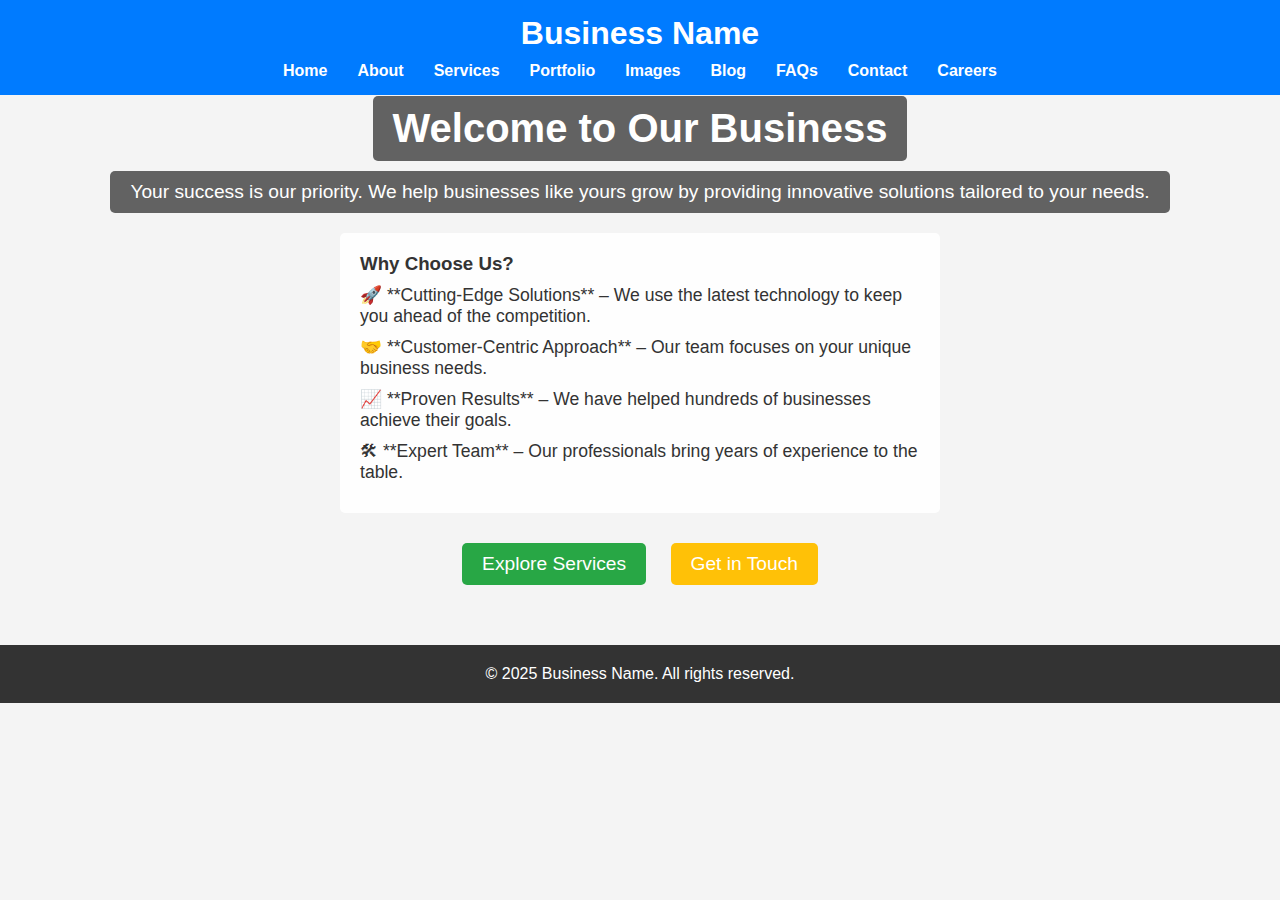
<file: index.html>
<!DOCTYPE html>
<html lang="en">
<head>
    <meta charset="UTF-8">
    <meta name="viewport" content="width=device-width, initial-scale=1.0">
    <title>Modern Business</title>
    <style>
        /* Global Styles */
        * {
            margin: 0;
            padding: 0;
            box-sizing: border-box;
            font-family: Arial, sans-serif;
        }

        body {
            background-color: #f4f4f4;
            color: #333;
        }

        /* Header & Navigation */
        header {
            background: #007bff;
            color: #fff;
            padding: 15px 0;
            text-align: center;
        }

        nav h1 {
            margin-bottom: 10px;
        }

        nav ul {
            list-style: none;
            display: flex;
            justify-content: center;
        }

        nav ul li {
            margin: 0 15px;
        }

        nav ul li a {
            color: #fff;
            text-decoration: none;
            font-weight: bold;
            transition: 0.3s;
        }

        nav ul li a:hover {
            text-decoration: underline;
        }

        /* Hero Section */
        .hero {
            position: relative;
            background: url('https://source.unsplash.com/1600x900/?business,technology') no-repeat center center/cover;
            height: 500px;
            color: white;
            text-align: center;
            display: flex;
            flex-direction: column;
            align-items: center;
            justify-content: center;
            padding: 20px;
        }

        .hero h2 {
            font-size: 2.5em;
            background: rgba(0, 0, 0, 0.6);
            padding: 10px 20px;
            border-radius: 5px;
        }

        .hero p {
            font-size: 1.2em;
            margin-top: 10px;
            background: rgba(0, 0, 0, 0.6);
            padding: 10px 20px;
            border-radius: 5px;
        }

        /* Hero Content */
        .hero-content {
            margin-top: 20px;
            background: rgba(255, 255, 255, 0.9);
            color: #333;
            padding: 20px;
            border-radius: 5px;
            text-align: left;
            max-width: 600px;
        }

        .hero-content ul {
            list-style: none;
            padding: 0;
        }

        .hero-content ul li {
            margin: 10px 0;
            font-size: 1.1em;
        }

        /* Call-to-Action Buttons */
        .cta-buttons {
            margin-top: 20px;
        }

        .btn {
            display: inline-block;
            padding: 10px 20px;
            font-size: 1.2em;
            color: white;
            background: #28a745;
            border-radius: 5px;
            text-decoration: none;
            margin: 10px;
            transition: 0.3s;
        }

        .btn:hover {
            background: #218838;
        }

        .btn.secondary {
            background: #ffc107;
        }

        .btn.secondary:hover {
            background: #e0a800;
        }

        /* Footer */
        footer {
            text-align: center;
            padding: 20px;
            background: #333;
            color: #fff;
            margin-top: 50px;
        }
    </style>
</head>
<body>

<header>
    <nav>
        <h1>Business Name</h1>
        <ul>
            <li><a href="index.html">Home</a></li>
            <li><a href="about.html">About</a></li>
            <li><a href="services.html">Services</a></li>
            <li><a href="portfolio.html">Portfolio</a></li>
            <li><a href="images.html">Images</a></li>
            <li><a href="blog.html">Blog</a></li>
            <li><a href="faq.html">FAQs</a></li>
            <li><a href="contact.html">Contact</a></li>
            <li><a href="careers.html">Careers</a></li>
        </ul>
    </nav>
</header>

<section class="hero">
    <h2>Welcome to Our Business</h2>
    <p>Your success is our priority. We help businesses like yours grow by providing innovative solutions tailored to your needs.</p>
    
    <div class="hero-content">
        <h3>Why Choose Us?</h3>
        <ul>
            <li>🚀 **Cutting-Edge Solutions** – We use the latest technology to keep you ahead of the competition.</li>
            <li>🤝 **Customer-Centric Approach** – Our team focuses on your unique business needs.</li>
            <li>📈 **Proven Results** – We have helped hundreds of businesses achieve their goals.</li>
            <li>🛠 **Expert Team** – Our professionals bring years of experience to the table.</li>
        </ul>
    </div>

    <div class="cta-buttons">
        <a href="services.html" class="btn">Explore Services</a>
        <a href="contact.html" class="btn secondary">Get in Touch</a>
    </div>
</section>

<footer>
    <p>&copy; 2025 Business Name. All rights reserved.</p>
</footer>

</body>
</html>
</file>
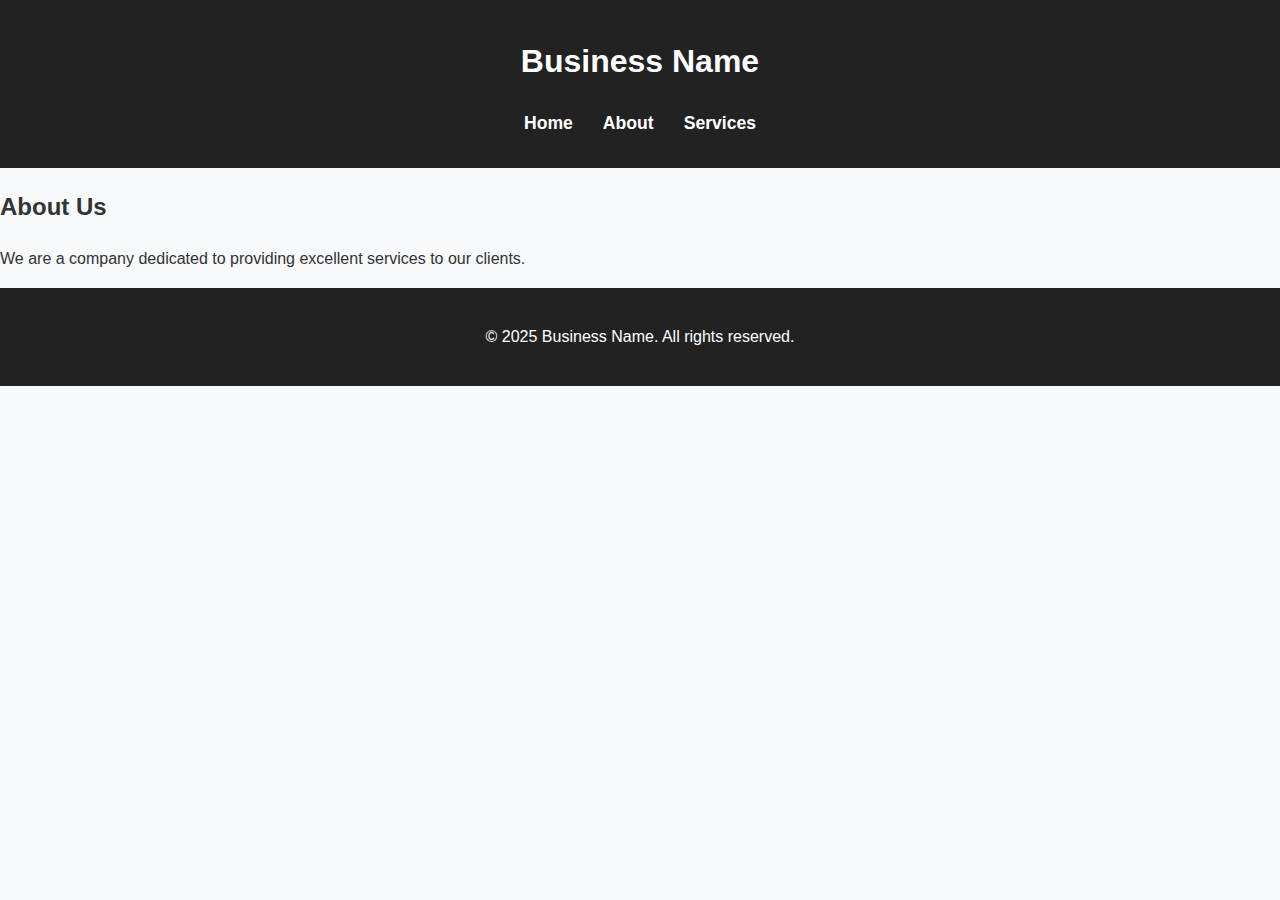
<file: about.html>
<!DOCTYPE html>
<html lang="en">
<head>
    <meta charset="UTF-8">
    <meta name="viewport" content="width=device-width, initial-scale=1.0">
    <title>About Us</title>
    <link rel="stylesheet" href="styles.css">
</head>
<body>

<header>
    <nav>
        <h1>Business Name</h1>
        <ul>
            <li><a href="index.html">Home</a></li>
            <li><a href="about.html">About</a></li>
            <li><a href="services.html">Services</a></li>
        </ul>
    </nav>
</header>

<section class="about">
    <h2>About Us</h2>
    <p>We are a company dedicated to providing excellent services to our clients.</p>
</section>

<footer>
    <p>&copy; 2025 Business Name. All rights reserved.</p>
</footer>

</body>
</html>
</file>
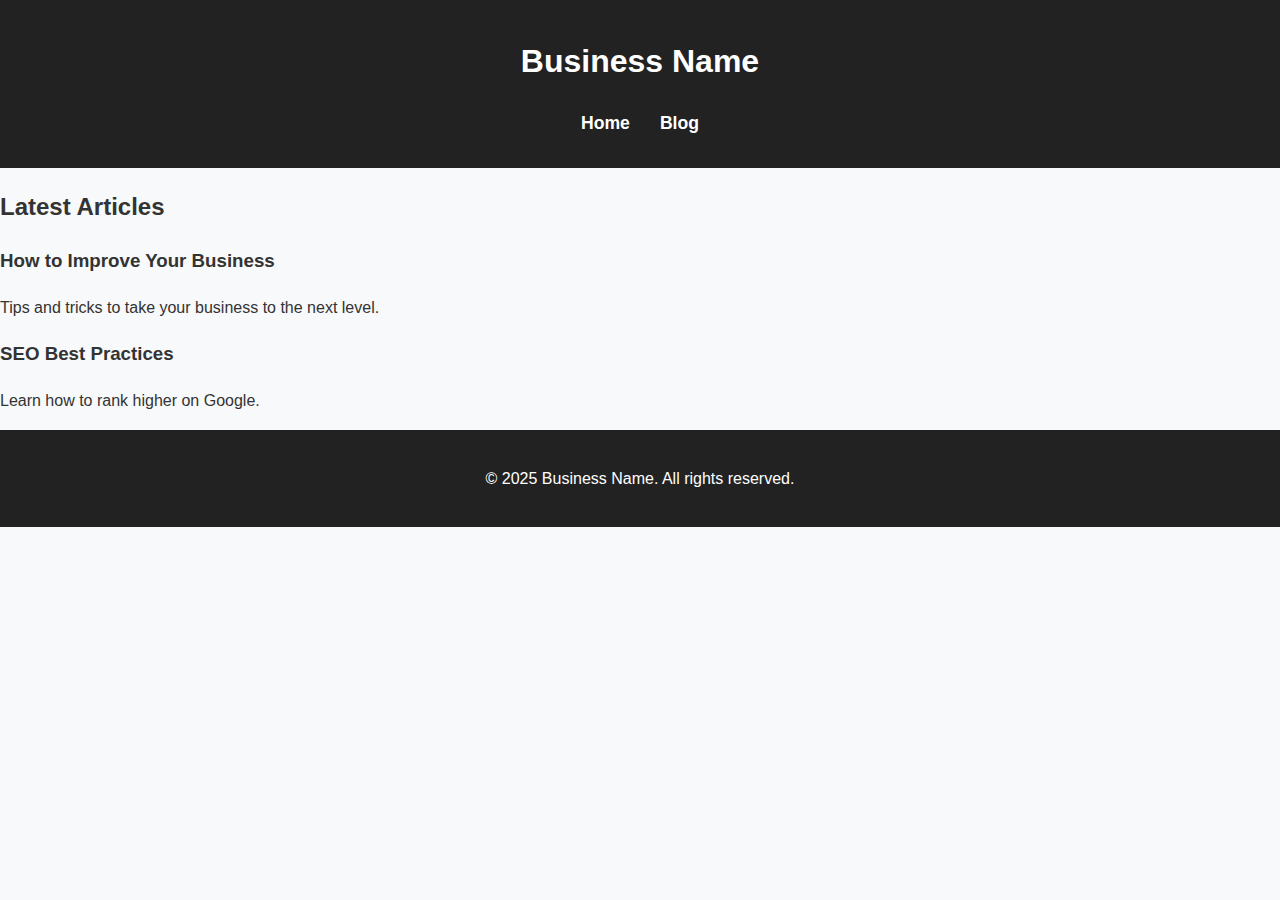
<file: blog.html>
<!DOCTYPE html>
<html lang="en">
<head>
    <meta charset="UTF-8">
    <meta name="viewport" content="width=device-width, initial-scale=1.0">
    <title>Blog</title>
    <link rel="stylesheet" href="styles.css">
</head>
<body>

<header>
    <nav>
        <h1>Business Name</h1>
        <ul>
            <li><a href="index.html">Home</a></li>
            <li><a href="blog.html">Blog</a></li>
        </ul>
    </nav>
</header>

<section class="blog">
    <h2>Latest Articles</h2>
    <article>
        <h3>How to Improve Your Business</h3>
        <p>Tips and tricks to take your business to the next level.</p>
    </article>
    <article>
        <h3>SEO Best Practices</h3>
        <p>Learn how to rank higher on Google.</p>
    </article>
</section>

<footer>
    <p>&copy; 2025 Business Name. All rights reserved.</p>
</footer>

</body>
</html>
</file>
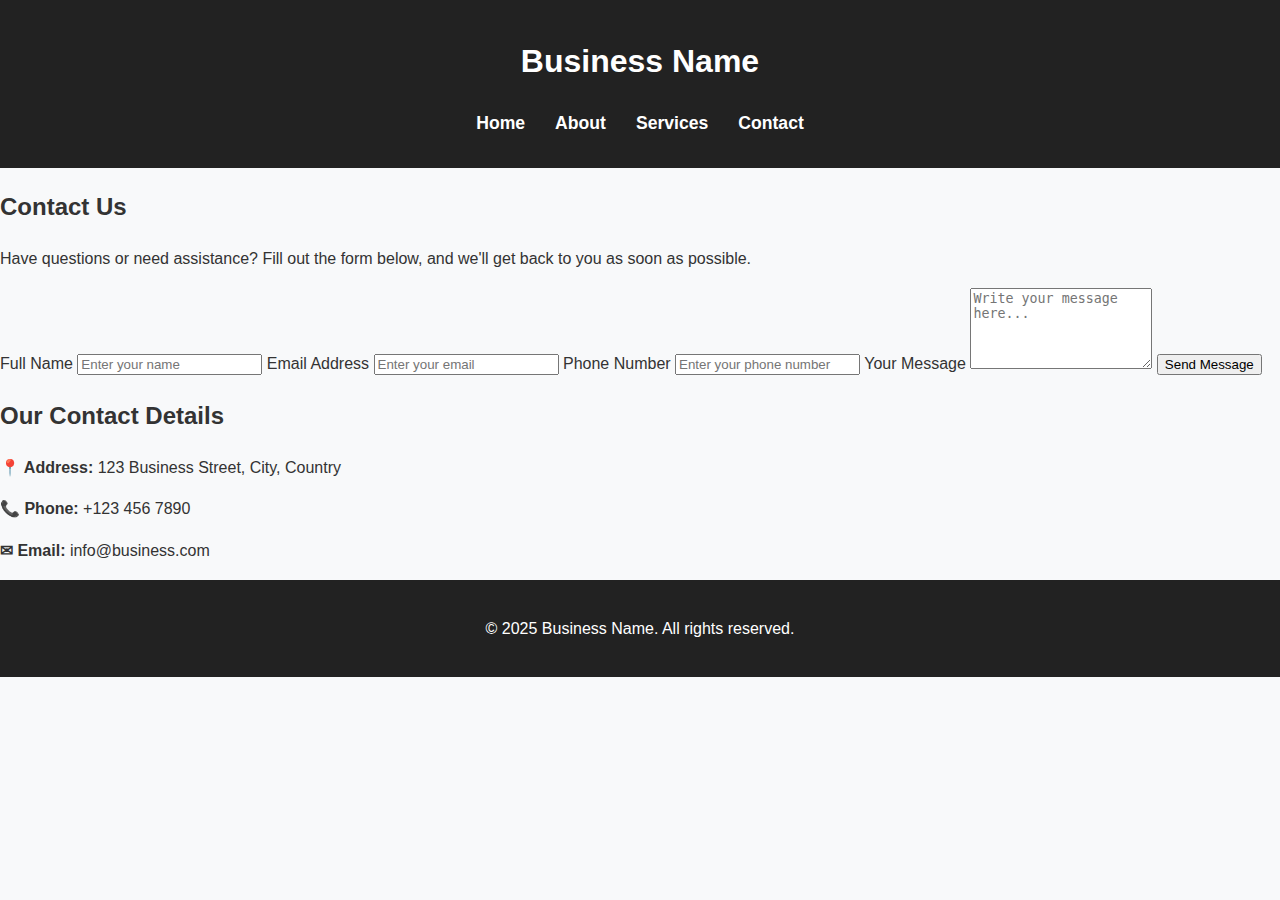
<file: contact.html>
<!DOCTYPE html>
<html lang="en">
<head>
    <meta charset="UTF-8">
    <meta name="viewport" content="width=device-width, initial-scale=1.0">
    <title>Contact Us</title>
    <link rel="stylesheet" href="styles.css">
</head>
<body>

<header>
    <nav>
        <h1>Business Name</h1>
        <ul>
            <li><a href="index.html">Home</a></li>
            <li><a href="about.html">About</a></li>
            <li><a href="services.html">Services</a></li>
            <li><a href="contact.html">Contact</a></li>
        </ul>
    </nav>
</header>

<section class="contact">
    <h2>Contact Us</h2>
    <p>Have questions or need assistance? Fill out the form below, and we'll get back to you as soon as possible.</p>
    
    <form>
        <label for="name">Full Name</label>
        <input type="text" id="name" placeholder="Enter your name" required>

        <label for="email">Email Address</label>
        <input type="email" id="email" placeholder="Enter your email" required>

        <label for="phone">Phone Number</label>
        <input type="tel" id="phone" placeholder="Enter your phone number">

        <label for="message">Your Message</label>
        <textarea id="message" rows="5" placeholder="Write your message here..." required></textarea>

        <button type="submit">Send Message</button>
    </form>
</section>

<section class="contact-info">
    <h2>Our Contact Details</h2>
    <p><strong>📍 Address:</strong> 123 Business Street, City, Country</p>
    <p><strong>📞 Phone:</strong> +123 456 7890</p>
    <p><strong>✉ Email:</strong> info@business.com</p>
</section>

<footer>
    <p>&copy; 2025 Business Name. All rights reserved.</p>
</footer>

</body>
</html>
</file>
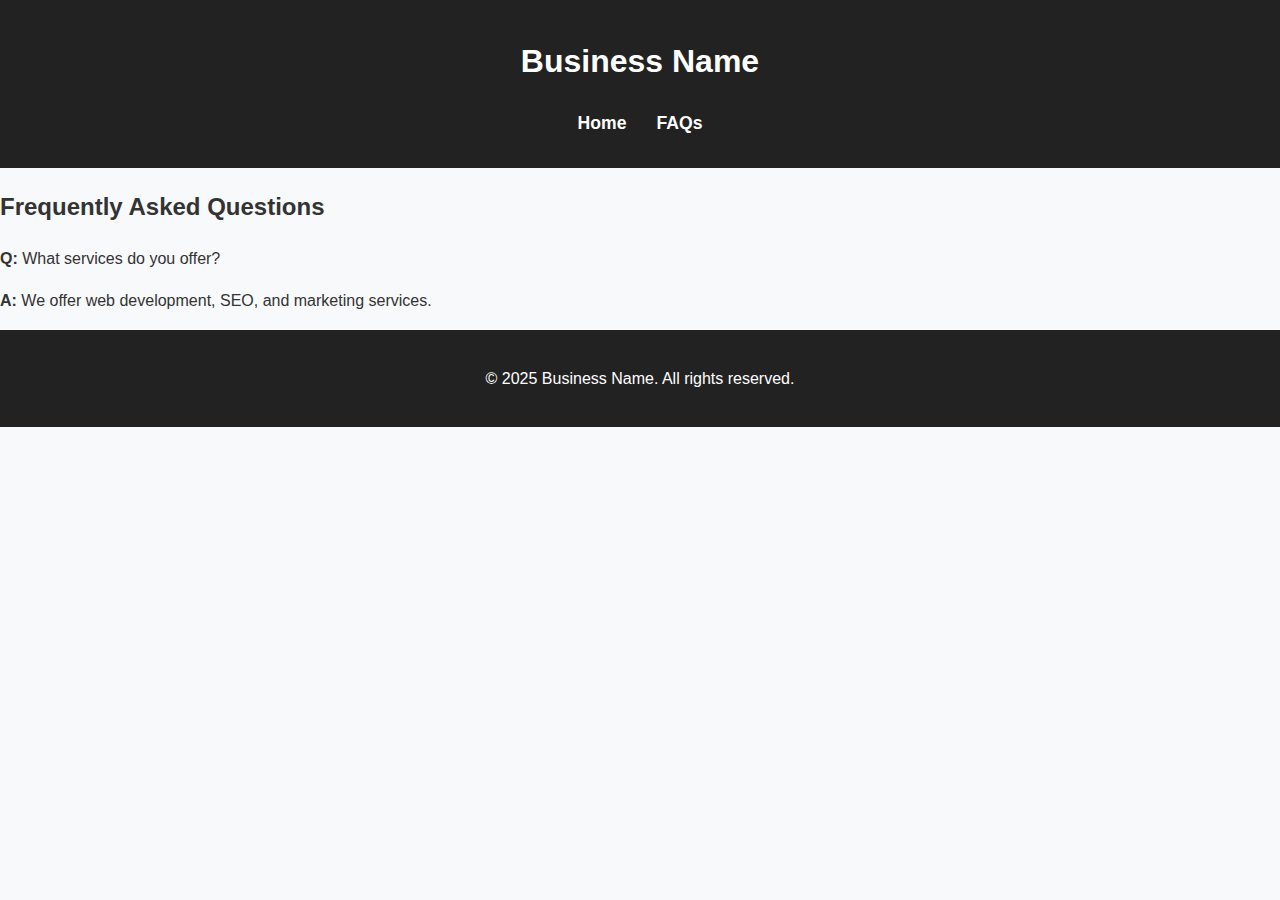
<file: faq.html>
<!DOCTYPE html>
<html lang="en">
<head>
    <meta charset="UTF-8">
    <meta name="viewport" content="width=device-width, initial-scale=1.0">
    <title>FAQs</title>
    <link rel="stylesheet" href="styles.css">
    <script defer src="script.js"></script>
</head>
<body>

<header>
    <nav>
        <h1>Business Name</h1>
        <ul>
            <li><a href="index.html">Home</a></li>
            <li><a href="faq.html">FAQs</a></li>
        </ul>
    </nav>
</header>

<section class="faq">
    <h2>Frequently Asked Questions</h2>
    <p><strong>Q:</strong> What services do you offer?</p>
    <p><strong>A:</strong> We offer web development, SEO, and marketing services.</p>
</section>

<footer>
    <p>&copy; 2025 Business Name. All rights reserved.</p>
</footer>

</body>
</html>
</file>
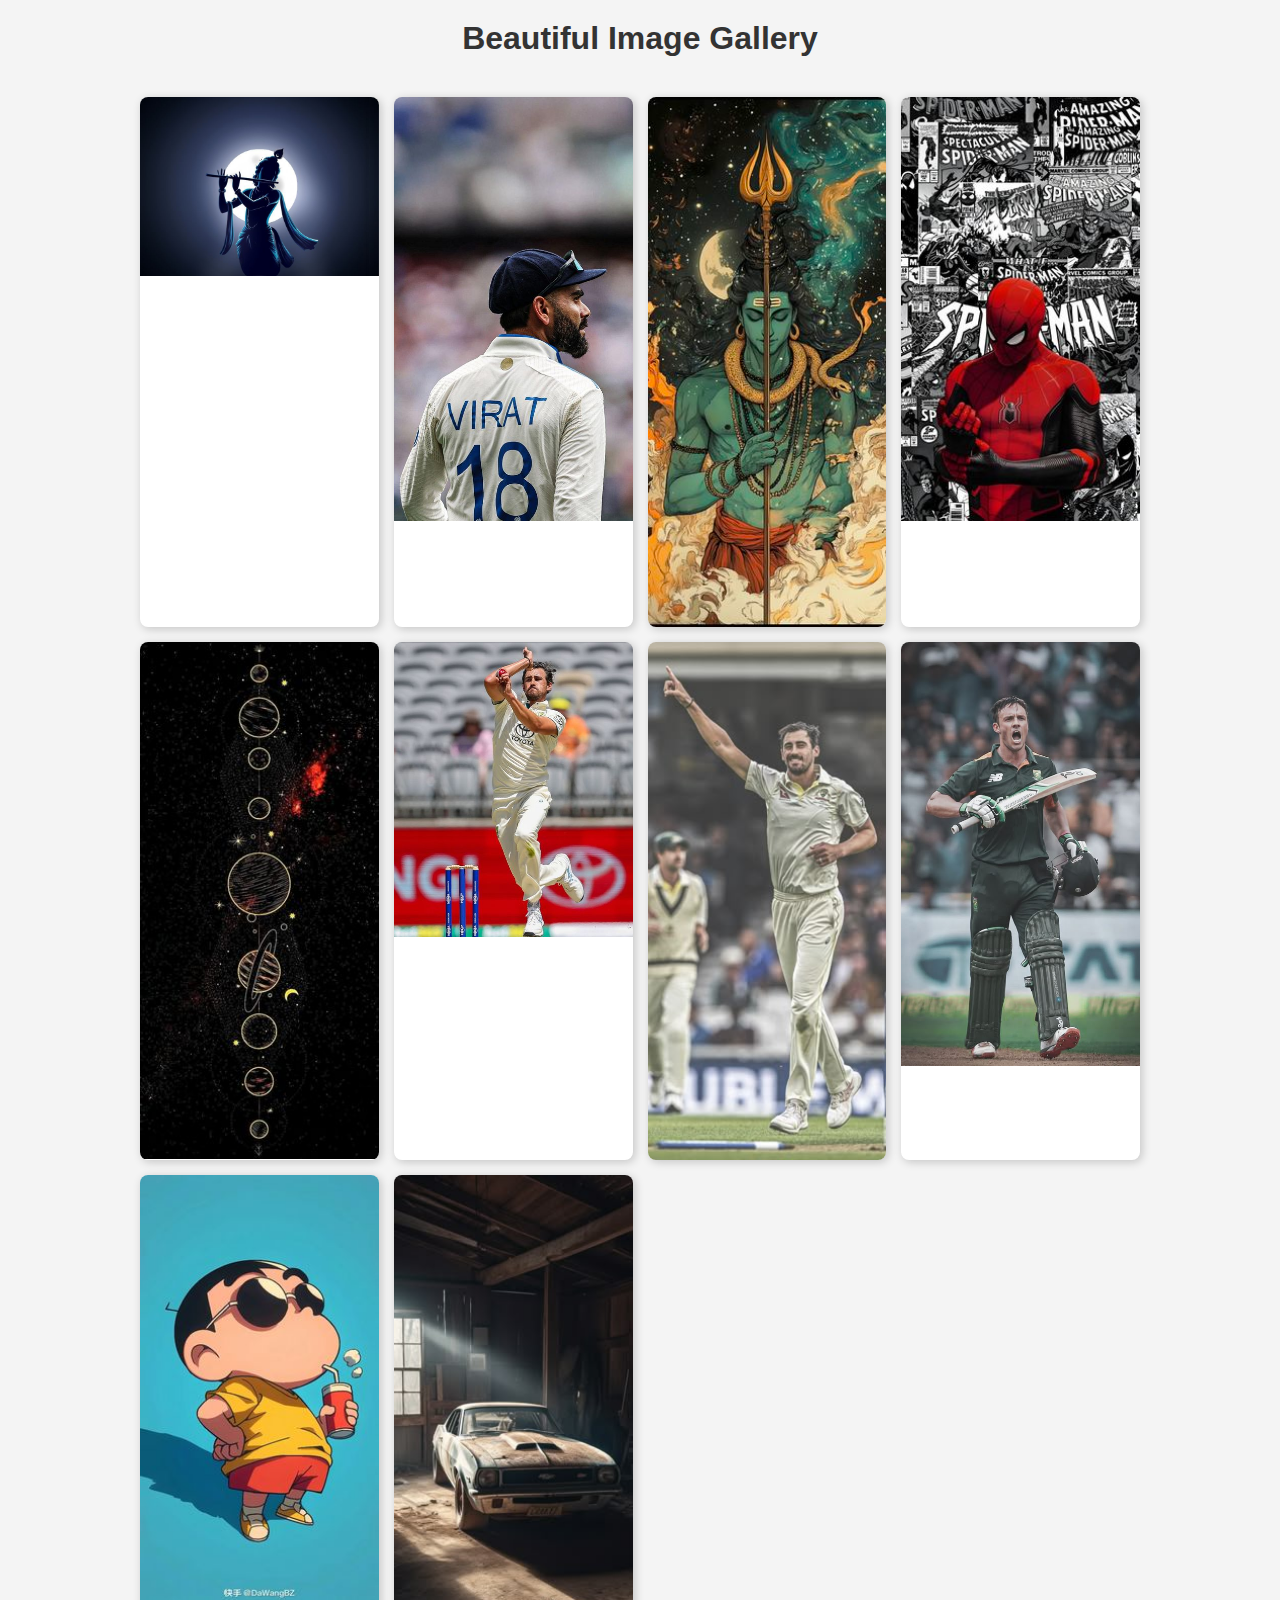
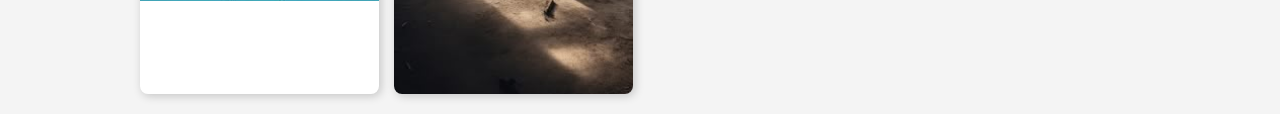
<file: images.html>
<!DOCTYPE html>
<html lang="en">
<head>
    <meta charset="UTF-8">
    <meta name="viewport" content="width=device-width, initial-scale=1.0">
    <title>Image Gallery</title>
    <style>
        body {
            font-family: Arial, sans-serif;
            text-align: center;
            background-color: #f4f4f4;
            margin: 0;
            padding: 0;
        }
        h1 {
            font-size: 2rem;
            margin: 20px 0;
            color: #333;
        }
        .gallery {
            display: grid;
            grid-template-columns: repeat(auto-fit, minmax(200px, 1fr));
            gap: 15px;
            padding: 20px;
            max-width: 1000px;
            margin: auto;
        }
        .gallery-item {
            position: relative;
            overflow: hidden;
            border-radius: 8px;
            box-shadow: 2px 2px 10px rgba(0, 0, 0, 0.2);
            background-color: white;
        }
        .gallery img {
            width: 100%;
            height: auto;
            display: block;
            transition: transform 0.3s ease-in-out;
        }
        .gallery img:hover {
            transform: scale(1.05);
        }
        .caption {
            position: absolute;
            bottom: 0;
            left: 0;
            width: 100%;
            background: rgba(0, 0, 0, 0.7);
            color: white;
            font-size: 14px;
            padding: 5px 0;
            text-align: center;
            opacity: 0;
            transition: opacity 0.3s ease-in-out;
        }
        .gallery-item:hover .caption {
            opacity: 1;
        }
    </style>
</head>
<body>
    <h1>Beautiful Image Gallery</h1>
    <div class="gallery">
        <div class="gallery-item">
            <img src="images/one.jpg" alt="Image 1">
            <div class="caption">Beautiful Scenery</div>
        </div>
        <div class="gallery-item">
            <img src="images/two.jpg" alt="Image 2">
            <div class="caption">Mountain View</div>
        </div>
        <div class="gallery-item">
            <img src="images/three.jpg" alt="Image 3">
            <div class="caption">Mountain View</div>
        </div>
        <div class="gallery-item">
            <img src="images/four.jpg" alt="Image 4">
            <div class="caption">City Lights</div>
        </div>
        <div class="gallery-item">
            <img src="images/five.jpg" alt="Image 5">
            <div class="caption">Sunset View</div>
        </div>
        <div class="gallery-item">
            <img src="images/six.jpg" alt="Image 6">
            <div class="caption">Sunset View</div>
        </div>
        <div class="gallery-item">
            <img src="images/seven.jpg" alt="Image 7">
            <div class="caption">Ocean Waves</div>
        </div>
        <div class="gallery-item">
            <img src="images/eight.jpg" alt="Image 8">
            <div class="caption">Green Forest</div>
        </div>
        <div class="gallery-item">
            <img src="images/nine.jpg" alt="Image 9">
            <div class="caption">Snowy Mountains</div>
        </div>
        <div class="gallery-item">
            <img src="images/ten.jpg" alt="Image 10">
            <div class="caption">Starry Night</div>
        </div>
    </div>
</body>
</html>
</file>
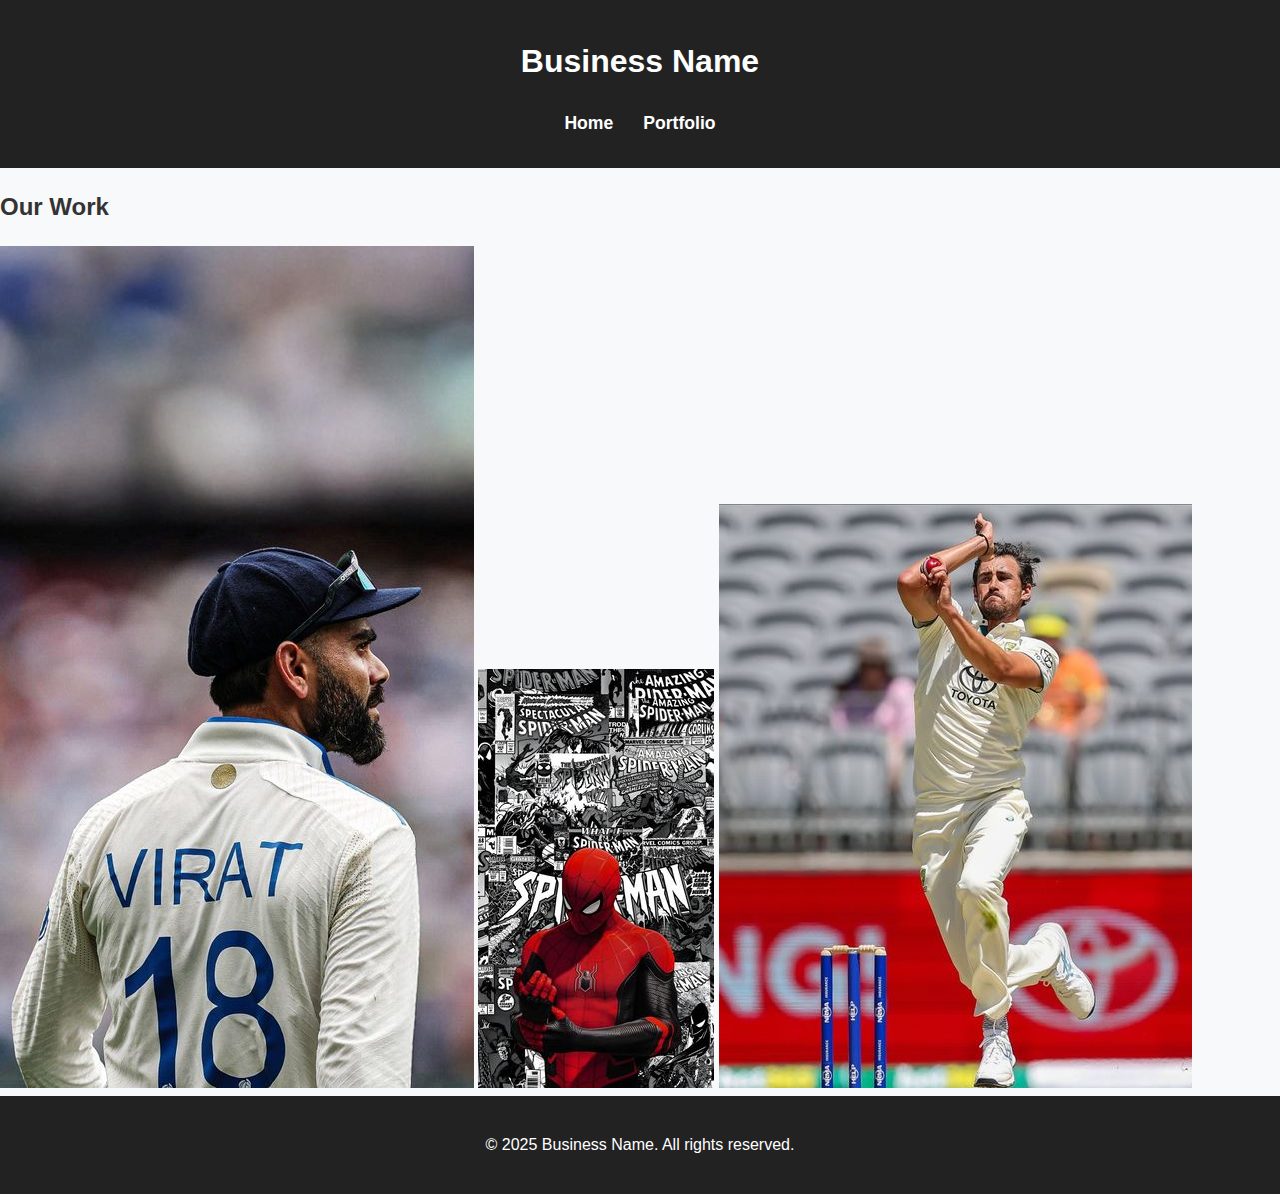
<file: portfolio.html>
<!DOCTYPE html>
<html lang="en">
<head>
    <meta charset="UTF-8">
    <meta name="viewport" content="width=device-width, initial-scale=1.0">
    <title>Portfolio</title>
    <link rel="stylesheet" href="styles.css">
</head>
<body>

<header>
    <nav>
        <h1>Business Name</h1>
        <ul>
            <li><a href="index.html">Home</a></li>
            <li><a href="portfolio.html">Portfolio</a></li>
        </ul>
    </nav>
</header>

<section class="portfolio">
    <h2>Our Work</h2>
    <div class="gallery">
        <img src="images/two.jpg" alt="Project 1">
        <img src="images/four.jpg" alt="Project 2">
        <img src="images/six.jpg" alt="Project 3">
    </div>
</section>

<footer>
    <p>&copy; 2025 Business Name. All rights reserved.</p>
</footer>

</body>
</html>
</file>
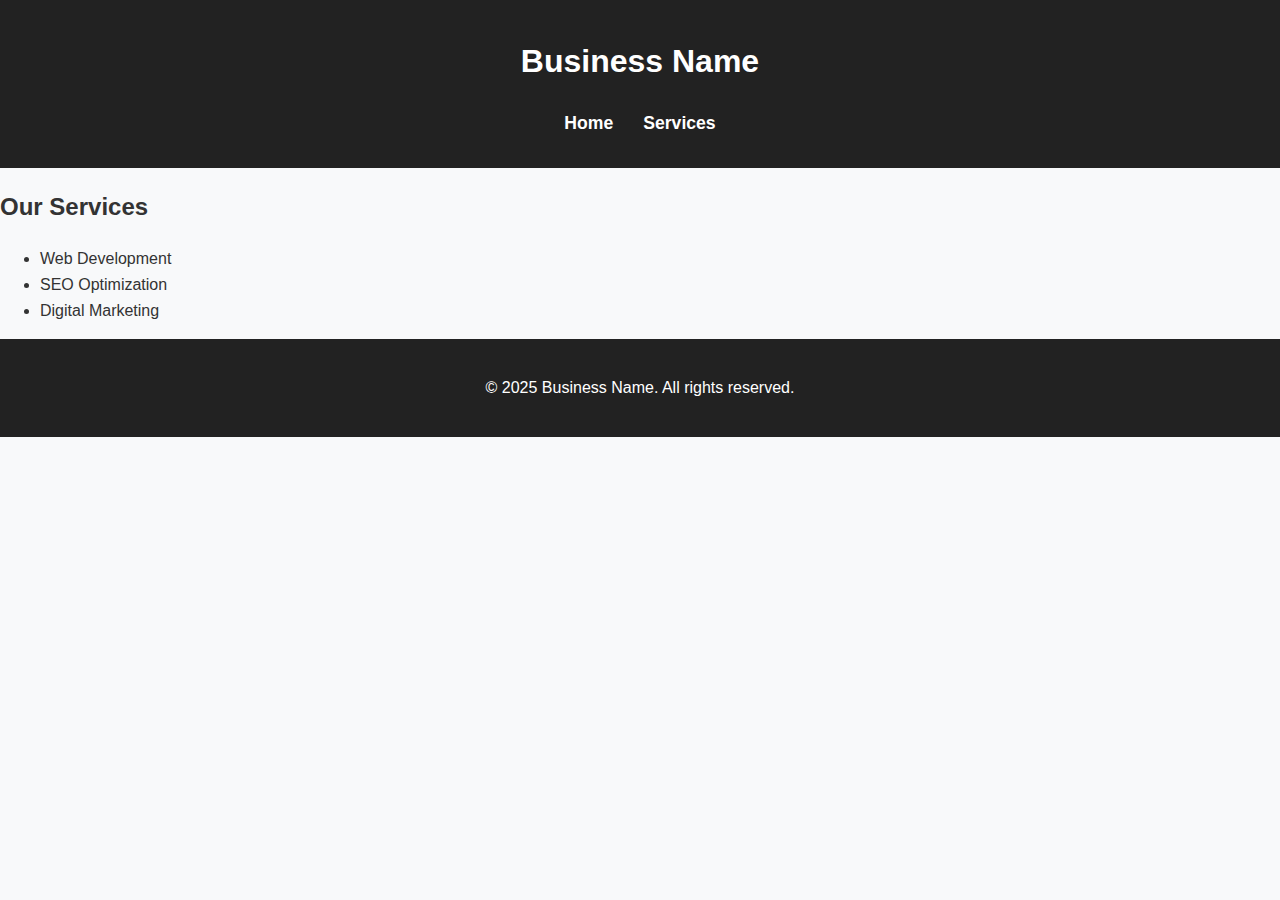
<file: services.html>
<!DOCTYPE html>
<html lang="en">
<head>
    <meta charset="UTF-8">
    <meta name="viewport" content="width=device-width, initial-scale=1.0">
    <title>Services</title>
    <link rel="stylesheet" href="styles.css">
</head>
<body>

<header>
    <nav>
        <h1>Business Name</h1>
        <ul>
            <li><a href="index.html">Home</a></li>
            <li><a href="services.html">Services</a></li>
        </ul>
    </nav>
</header>

<section class="services">
    <h2>Our Services</h2>
    <ul>
        <li>Web Development</li>
        <li>SEO Optimization</li>
        <li>Digital Marketing</li>
    </ul>
</section>

<footer>
    <p>&copy; 2025 Business Name. All rights reserved.</p>
</footer>

</body>
</html>
</file>
<file: styles.css>
/* Global Styles */
body {
    font-family: 'Arial', sans-serif;
    margin: 0;
    padding: 0;
    background: #f8f9fa;
    color: #333;
    line-height: 1.6;
}

/* Header & Navigation */
header {
    background: #222;
    color: white;
    padding: 15px 0;
    text-align: center;
}

nav ul {
    list-style: none;
    padding: 0;
    display: flex;
    justify-content: center;
    margin-top: 10px;
}

nav ul li {
    margin: 0 15px;
}

nav ul li a {
    color: white;
    text-decoration: none;
    font-weight: bold;
    font-size: 1.1em;
    transition: color 0.3s ease-in-out;
}

nav ul li a:hover {
    color: #ff4500;
}

/* Hero Section */
.hero {
    position: relative;
    text-align: center;
    padding: 100px 20px;
    background: url('images/hero.jpg') no-repeat center center/cover;
    color: white;
}

.hero::before {
    content: "";
    position: absolute;
    top: 0;
    left: 0;
    width: 100%;
    height: 100%;
    background: rgba(0, 0, 0, 0.5);
}

.hero h1, .hero p, .hero .btn {
    position: relative;
    z-index: 1;
}

.hero h1 {
    font-size: 3em;
    font-weight: bold;
    margin-bottom: 10px;
}

.hero p {
    font-size: 1.4em;
    margin-bottom: 20px;
}

/* Call-to-Action Button */
.hero .btn {
    background: #ff4500;
    color: white;
    padding: 12px 25px;
    text-decoration: none;
    font-size: 1.2em;
    font-weight: bold;
    border-radius: 5px;
    transition: background 0.3s ease-in-out, transform 0.2s;
}

.hero .btn:hover {
    background: #e63900;
    transform: scale(1.05);
}

/* Footer */
footer {
    text-align: center;
    padding: 20px;
    background: #222;
    color: white;
    font-size: 1em;
}

/* Responsive Design */
@media (max-width: 768px) {
    .hero {
        padding: 70px 20px;
    }

    .hero h1 {
        font-size: 2.5em;
    }

    .hero p {
        font-size: 1.2em;
    }

    nav ul {
        flex-direction: column;
        text-align: center;
    }

    nav ul li {
        margin: 10px 0;
    }
}
</file>
